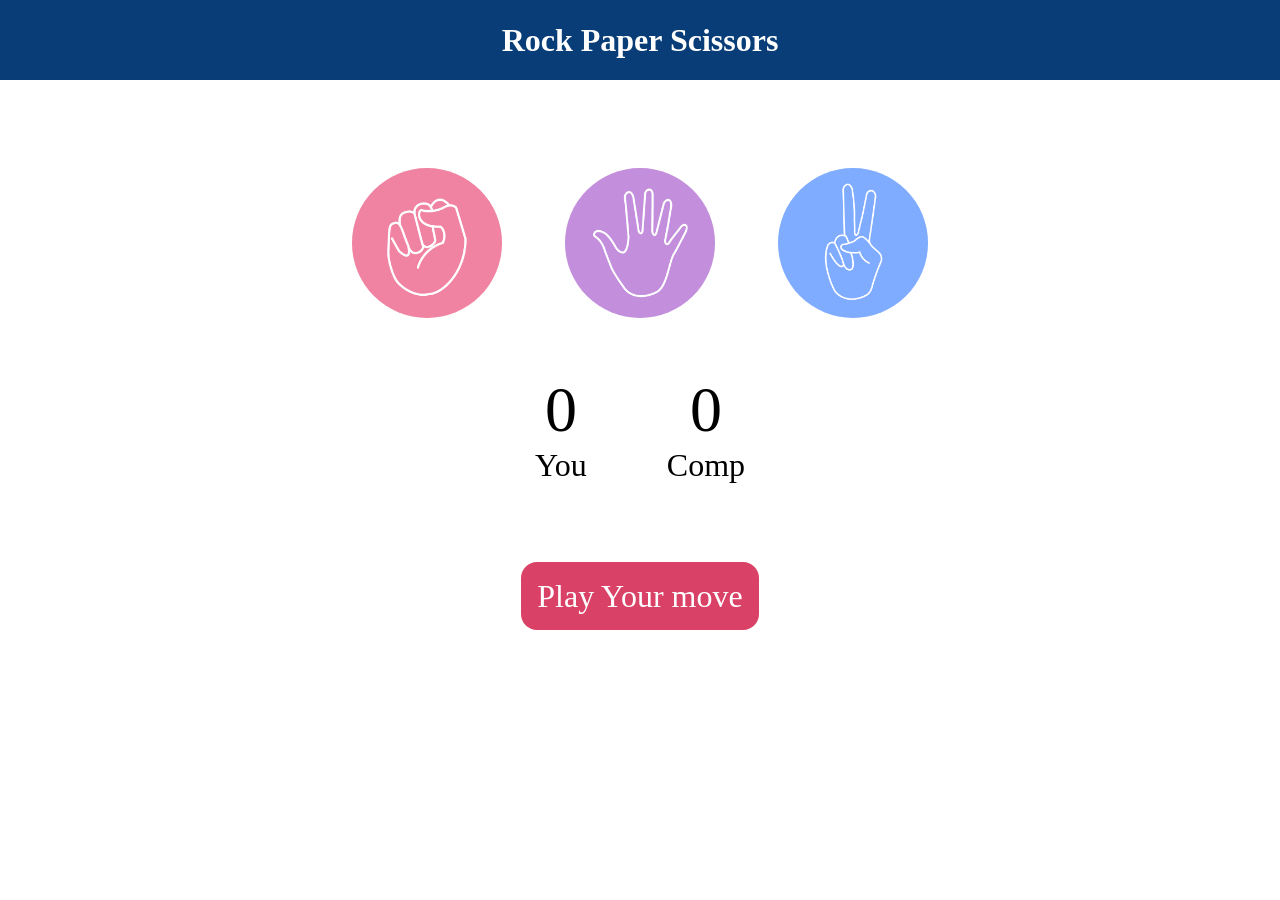
<file: index.html>
<!DOCTYPE html>
<html lang="en">
<head>
    <meta charset="UTF-8">
    <meta name="viewport" content="width=device-width, initial-scale=1.0">
    <title>Rock Paper Scissors Game</title>
    <link rel="stylesheet" href="rockpaperscissor.css">
</head>
<body>
     <h1>Rock Paper Scissors</h1>
     <div class="choices">
        <div class="choice" id="rock">
            <img src="./images/rock.png" alt="">
        </div>
        <div class="choice" id="paper">
            <img src="./images/paper.png" alt="">
        </div>
        <div class="choice" id="scissors">
            <img src="./images/scissors.png" alt="">
        </div>
     </div>
     <div class="score-board">
        <div class="score">
            <p id="user-score">0</p>
            <p>You</p>
        </div>
        <div class="score">
            <p id="comp-score">0</p>
            <p>Comp</p>
        </div>
     </div>
     <div class="msg-container">
       
        <p id="msg">Play Your move</p>
     </div>
    <script src="tenth.js"></script>
</body>
</html>
</file>
<file: rockpaperscissor.css>
*{
    margin: 0;
    padding: 0;
    text-align: center;
}
h1{
    background-color: #083D77;
    color: white;
    height: 5rem;
    line-height: 5rem;
}
.choices{
    display: flex;
    align-items: center;
    justify-content: center;
    gap: 3rem;
    margin-top: 5rem;
}
.choice{
    height: 165px;
    width: 165px;
    border-radius: 50%;
    display: flex;
    justify-content: center;
    align-items: center;

}
.choice:hover{
    
    cursor: pointer;
    background-color: black;
}

img{
    height: 150px;
    width: 150px;
    object-fit: cover;
    border-radius: 50%;  
}
.score-board{
    display: flex;
    align-items: center;
    justify-content: center;
    font-size: 2rem;
    margin-top: 3rem;
    gap: 5rem;
}
#user-score, #comp-score{
  font-size:4rem ;
}
.msg-container{
    margin-top: 5rem;
}
#msg{
    background-color: #DA4167;
    color: white;
    font-size: 2rem;
    line-height: 4rem; 
    display: inline;
    padding: 1rem;
    border-radius: 1rem;
}
</file>
